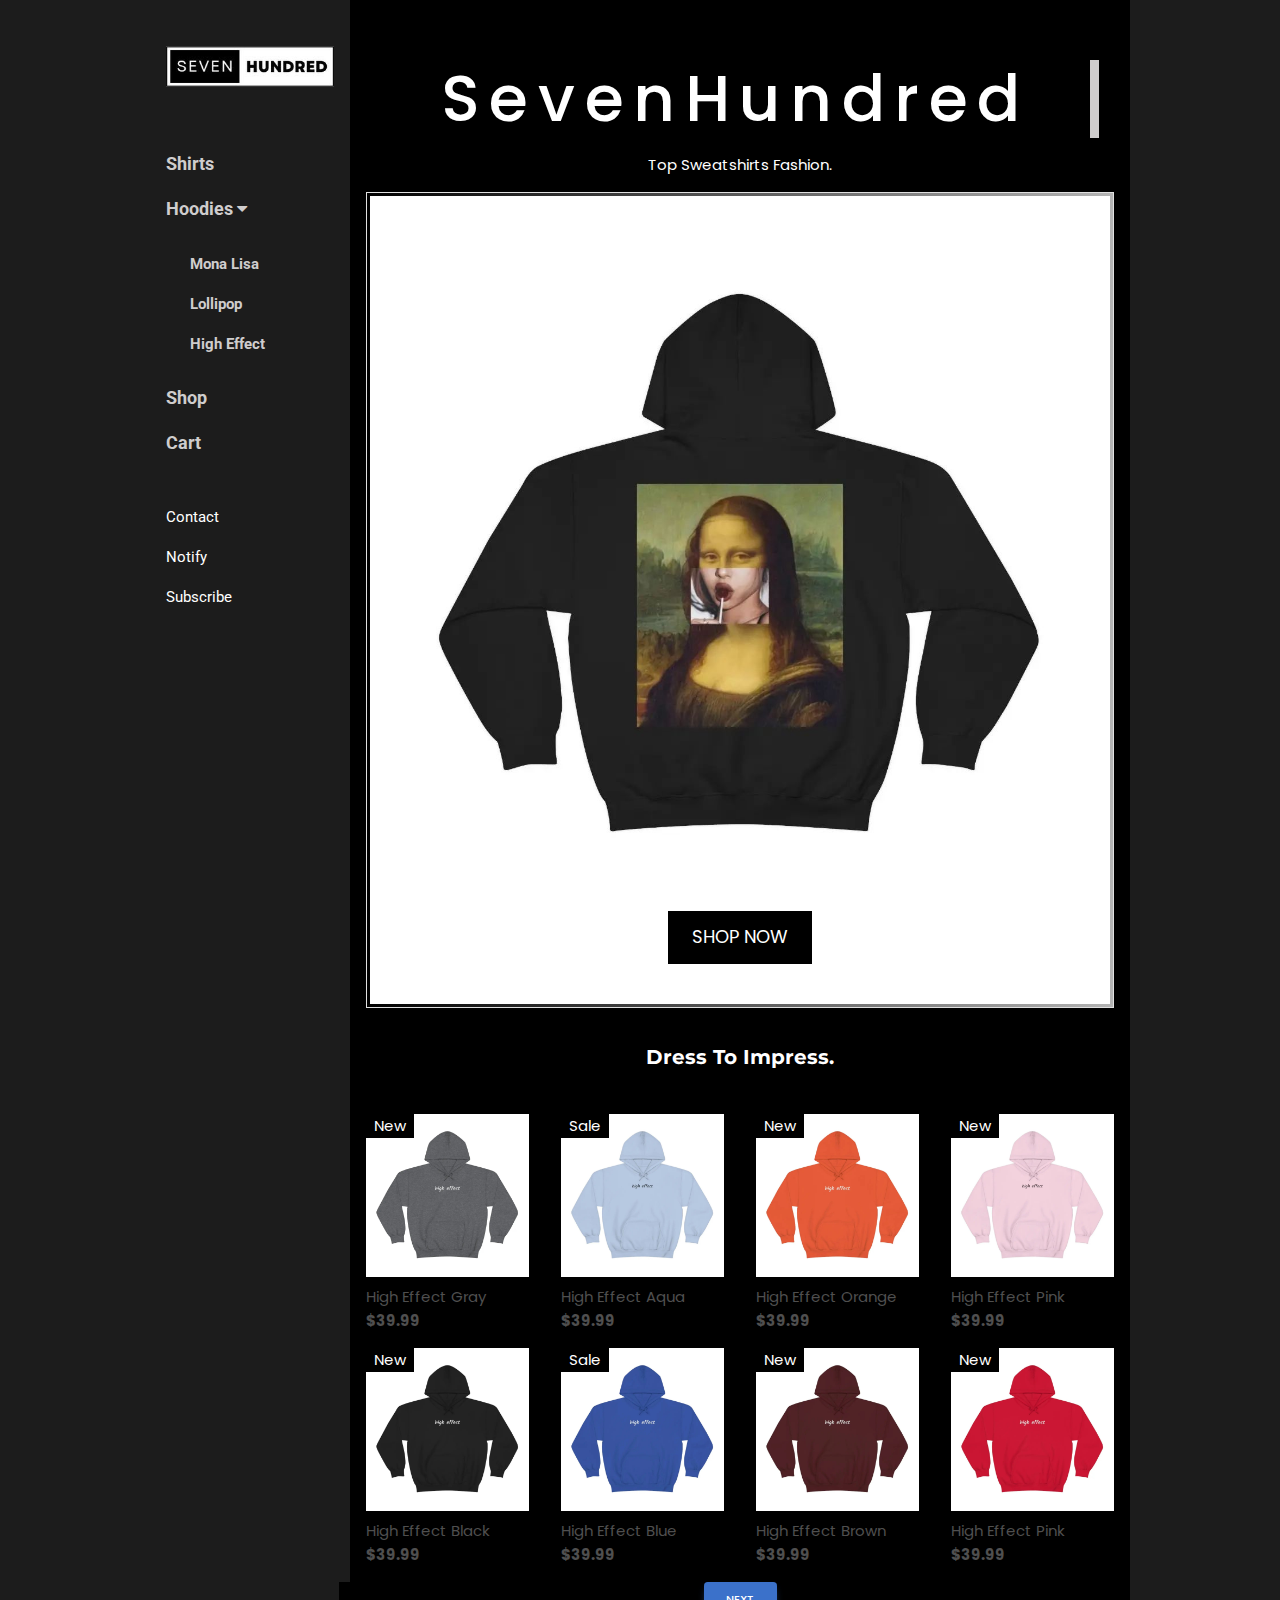
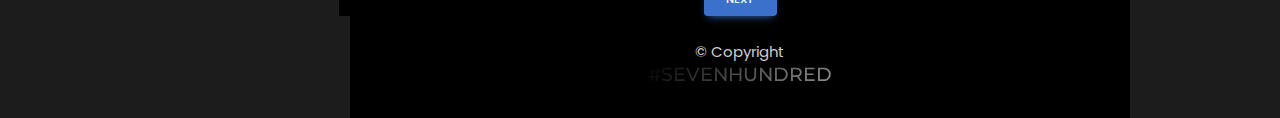
<file: index.html>
<!DOCTYPE html>
<html lang="en">

<head>
  <title>SevenHundred</title>
  <meta charset="UTF-8">
  <meta name="viewport" content="width=device-width, initial-scale=1">
  <link rel="stylesheet" href="https://www.w3schools.com/w3css/4/w3.css">
  <link rel="stylesheet" href="https://fonts.googleapis.com/css?family=Roboto">
  <link rel="stylesheet" href="https://fonts.googleapis.com/css?family=Montserrat">
  <link rel="stylesheet" href="https://cdnjs.cloudflare.com/ajax/libs/font-awesome/4.7.0/css/font-awesome.min.css">

  <link rel="stylesheet" href="./css/style.css">
  <link rel="stylesheet" href="./css/bootstrap.min.css">
  <link rel="stylesheet" href="./css/mobile.css">
  <link rel="stylesheet" href="./css/layout.css">
  <link rel="stylesheet" href="./css/important.css">
  <link rel="stylesheet" href="./css/animation.css">

  <link rel="stylesheet" href="./css/mdb.dark.min.css">
  <link rel="stylesheet" href="./css/mdb.min.css">
</head>

<body class="w3-content">

  <!-- Sidebar/menu -->
  <nav class="w3-sidebar w3-bar-block w3-collapse w3-top navbar-style" id="mySidebar">
    <div class="w3-container w3-display-container w3-padding-16">
      <h3 class="w3-wide text-white-gray">
        <a href="http://">
          <img class="img-fluid image-banner" src="./img/Logo320x320.png">
        </a>
      </h3>
    </div>

    <div class="w3-padding-32 w3-large text-white-gray text-bold">
      <a href="#" class="w3-bar-item w3-button">Shirts</a>
      <a onclick="myAccFunc()" href="javascript:void(0)" class="w3-button w3-block text-white-gray w3-left-align"
        id="myBtn">
        Hoodies <i class="fa fa-caret-down"></i>
      </a>
      <div id="demoAcc" class="w3-bar-block w3-hide w3-padding-large w3-medium">
        <!-- <a href="#" class="w3-bar-item w3-button text-white-gray"><i
            class="fa fa-caret-right w3-margin-right"></i>Skinny</a> -->
        <a href="./pages/monalisa.html" class="w3-bar-item w3-button">Mona Lisa</a>
        <a href="./pages/lollipop.html" class="w3-bar-item w3-button">Lollipop</a>
        <a href="./pages/higheffect.html" class="w3-bar-item w3-button">High Effect</a>
        <!-- <a href="#" class="w3-bar-item w3-button"></a> -->

      </div>
      <a href="./pages/shop.html" class="w3-bar-item w3-button">Shop</a>
      <a href="./pages/" class="w3-bar-item w3-button">Cart</a>
    </div>


    <a href="#footer" class="w3-bar-item w3-button w3-padding text-white">Contact</a>
    <a href="javascript:void(0)" class="w3-bar-item w3-button w3-padding text-white d-sm-none d-md-block"
      onclick="document.getElementById('newsletter').style.display='block'">Notify</a>
    <a href="#footer" class="w3-bar-item w3-button w3-padding text-white">Subscribe</a>

  </nav>

  <!-- Top menu on small screens -->
  <header class="w3-bar w3-top w3-hide-large w3-black w3-xlarge">
    <div class="w3-bar-item w3-padding-24 w3-wide">
      <a href="http://" class="text-white-gray">#SevenHundred</a>
    </div>
    <a href="javascript:void(0)" class="w3-bar-item w3-button w3-padding-24 w3-right d-sm-none d-md-block"
      onclick="call()">
      <button class="navbar-toggler first-button" type="button" data-mdb-toggle="collapse"
        data-mdb-target="#navbarToggleExternalContent9" aria-controls="navbarToggleExternalContent9"
        aria-expanded="false" aria-label="Toggle navigation">
        <div class="animated-icon1"><span></span><span></span><span></span></div>
      </button>
    </a>

  </header>


  <!-- PAGE CONTENT MAIN -->
  <div class="w3-main" style="margin-left:200px">

    <!-- Push down content on small screens -->
    <div class="w3-hide-large" style="margin-top:83px"></div>

    <!-- Top header -->

    <header class="w3-container pt-md-5 w3-center w3-black" id="home">
      <div class="m-3 typewriter">
        <h1 class="w3-jumbo"><span class="w3-hide-small">SevenHundred</span></h1>
      </div>
      <p class="text-title-banner">Top Sweatshirts Fashion.</p>

      <div id="carouselExampleSlidesOnly" class="carousel slide" data-bs-ride="carousel" data-ride="carousel">
        <div class="carousel-inner border">
          <div class="carousel-item active inner" data-bs-interval="1500">
            <img src="./img/blackhood.jpeg" class="d-block image-carousel" alt="">

            <p><a href="#shop" class="w3-button w3-black w3-padding-large w3-large">SHOP NOW</a></p>

            <!-- <div class="carousel-caption d-none d-md-block text-dark pb-0 mb-0">
              <h5 class="">Mona Lisa Sucks Collection</h5>
              <p>Midnight Dark</p>
            </div>  -->
          </div>
          <div class="carousel-item inner" data-bs-interval="1500">
            <img src="./img/grayhood.jpeg" class="d-block image-carousel" alt="">

            <p><a href="#shop" class="w3-button w3-black w3-padding-large w3-large">SHOP NOW</a></p>

            <!-- <div class="carousel-caption d-none d-md-block text-dark pb-0 mb-0">
              <h5>Mona Lisa Sucks Collection</h5>
              <p>Gray Shadow</p>
            </div>  -->
          </div>
          <div class="carousel-item inner" data-bs-interval="1500">
            <img src="./img/whitehood.jpeg" class="d-block image-carousel" alt="">
            <p><a href="#shop" class="w3-button w3-black w3-padding-large w3-large">SHOP NOW</a></p>

            <!-- <div class="carousel-caption d-none d-md-block text-dark pb-0 mb-0">
              <h5>Mona Lisa Sucks Collection</h5>
              <p>Snow Frost</p>
            </div>  -->

          </div>
          <div class="carousel-item inner" data-bs-interval="1500">
            <img src="./img/brownhood.jpeg" class="d-block image-carousel" alt="">
            <p><a href="#shop" class="w3-button w3-black w3-padding-large w3-large">SHOP NOW</a></p>

            <!-- <div class="carousel-caption d-none d-md-block text-dark pb-0 mb-0">
              <h5>Mona Lisa Sucks Collection</h5>
              <p>Snow Frost</p>
            </div>  -->

          </div>
          <div class="carousel-item inner" data-bs-interval="1500">
            <img src="./img/bluehood.jpeg" class="d-block image-carousel" alt="">
            <p><a href="#shop" class="w3-button w3-black w3-padding-large w3-large">SHOP NOW</a></p>

            <!-- <div class="carousel-caption d-none d-md-block text-dark pb-0 mb-0">
              <h5>Mona Lisa Sucks Collection</h5>
              <p>Snow Frost</p>
            </div>  -->

          </div>
          <div class="carousel-item inner" data-bs-interval="1500">
            <img src="./img/aguahood.jpeg" class="d-block image-carousel" alt="">
            <p><a href="#shop" class="w3-button w3-black w3-padding-large w3-large">SHOP NOW</a></p>

            <!-- <div class="carousel-caption d-none d-md-block text-dark pb-0 mb-0">
              <h5>Mona Lisa Sucks Collection</h5>
              <p>Snow Frost</p>
            </div>  -->

          </div>
          <div class="carousel-item inner" data-bs-interval="1500">
            <img src="./img/pinkhood.jpeg" class="d-block image-carousel" alt="">
            <p><a href="#shop" class="w3-button w3-black w3-padding-large w3-large">SHOP NOW</a></p>

            <!-- <div class="carousel-caption d-none d-md-block text-dark pb-0 mb-0">
              <h5>Mona Lisa Sucks Collection</h5>
              <p>Snow Frost</p>
            </div>  -->

          </div>
        </div>

        <a class="carousel-control-prev d-none d-sm-block" href="#carouselExampleIndicators" role="button"
          data-slide="prev">
          <span class="carousel-control-prev-icon" aria-hidden="true"></span>
          <span class="sr-only">Previous</span>
        </a>
        <a class="carousel-control-next d-none d-sm-block" href="#carouselExampleIndicators" role="button"
          data-slide="next">
          <span class="carousel-control-next-icon" aria-hidden="true"></span>
          <span class="sr-only">Next</span>
        </a>

      </div>
    </header>

    <div class="bg-black w3-center align-items-center dark">
      <div class="h-37"></div>
      <h2 class="text-white text-font-20 text-bold">Dress To Impress.</h2>
      <div class="h-37"></div>
    </div>

    <!-- Shop Images -->

    <div class="w3-col l3 s12 dark">
      <div class="w3-container">
        <div class="w3-display-container">
          <img src="./img/higheffectgray.jpeg" class="hood-image-size image-brightness">
          <span class="w3-tag w3-display-topleft">New</span>
          <div class="w3-display-middle w3-display-hover">
            <button class="w3-button w3-black">Buy now <i class="fa fa-shopping-cart"></i></button>
          </div>
        </div>
        <p class="pt-2">High Effect Gray<br><b>$39.99</b></p>
      </div>
      <div class="w3-container">
        <div class="w3-display-container">
          <img src="./img/higheffectblack.jpeg" class="hood-image-size image-brightness">
          <span class="w3-tag w3-display-topleft">New</span>
          <div class="w3-display-middle w3-display-hover">
            <button class="w3-button w3-black">Buy now <i class="fa fa-shopping-cart"></i></button>
          </div>
        </div>
        <p class="pt-2">High Effect Black<br><b>$39.99</b></p>
      </div>
    </div>

    <div class="w3-col l3 s12 dark">
      <div class="w3-container">
        <div class="w3-display-container">
          <img src="./img/higheffectaqua.jpeg" class="hood-image-size image-brightness">
          <span class="w3-tag w3-display-topleft">Sale</span>
          <div class="w3-display-middle w3-display-hover">
            <button class="w3-button w3-black">Buy now <i class="fa fa-shopping-cart"></i></button>
          </div>
        </div>
        <p class="pt-2">High Effect Aqua<br><b>$39.99</b></p>
      </div>
      <div class="w3-container">
        <div class="w3-display-container">
          <img src="./img/higheffectblue.jpeg" class="hood-image-size image-brightness">
          <span class="w3-tag w3-display-topleft">Sale</span>
          <div class="w3-display-middle w3-display-hover">
            <button class="w3-button w3-black">Buy now <i class="fa fa-shopping-cart"></i></button>
          </div>
        </div>
        <p class="pt-2">High Effect Blue<br><b>$39.99</b></p>
      </div>
    </div>

    <div class="w3-col l3 s12 dark">
      <div class="w3-container">
        <div class="w3-display-container">
          <img src="./img/higheffectorange.jpeg" class="hood-image-size image-brightness">
          <span class="w3-tag w3-display-topleft">New</span>
          <div class="w3-display-middle w3-display-hover">
            <button class="w3-button w3-black">Buy now <i class="fa fa-shopping-cart"></i></button>
          </div>
        </div>
        <p class="pt-2">High Effect Orange<br><b>$39.99</b></p>
      </div>
      <div class="w3-container">
        <div class="w3-display-container">
          <img src="./img/higheffectbrown.jpeg" class="hood-image-size image-brightness">
          <span class="w3-tag w3-display-topleft">New</span>
          <div class="w3-display-middle w3-display-hover">
            <button class="w3-button w3-black">Buy now <i class="fa fa-shopping-cart"></i></button>
          </div>
        </div>
        <p class="pt-2">High Effect Brown<br><b>$39.99</b></p>
      </div>
    </div>

    <div class="w3-col l3 s12 dark">
      <div class="w3-container">
        <div class="w3-display-container">
          <img src="./img/higheffectpink.jpeg" class="hood-image-size image-brightness">
          <span class="w3-tag w3-display-topleft">New</span>
          <div class="w3-display-middle w3-display-hover">
            <button class="w3-button w3-black">Buy now <i class="fa fa-shopping-cart"></i></button>
          </div>
        </div>
        <p class="pt-2">High Effect Pink<br><b>$39.99</b></p>
      </div>
      <div class="w3-container">
        <div class="w3-display-container">
          <img src="./img/higheffectred.jpeg" class="hood-image-size image-brightness">
          <span class="w3-tag w3-display-topleft">New</span>
          <div class="w3-display-middle w3-display-hover">
            <button class="w3-button w3-black">Buy now <i class="fa fa-shopping-cart"></i></button>
          </div>
        </div>
        <p class="pt-2">High Effect Pink<br><b>$39.99</b></p>
      </div>
    </div>

    <!-- Navigate Between Pages -->
    <div class="d-block dark mt-5">
      <div class="d-inline-block ">
        
        <!-- <button class="btn btn-primary">Back</button> -->
      </div>
    </div>

    <div class="row dark">
      <div class="dark d-flex justify-content-center">
        <a class="btn btn-primary" href="./pages/monalisa.html">Next</a>
      </div>
    </div>


    <!-- End page content -->

      <section class="d-block">
        <div class="w3-black w3-center w3-padding-24">
          <span class="text-white-gray">&copy; Copyright</span>
          <span>
            <div class="text-center ">
              <h3 class="animate-charcter" style="font-size: 19px;"> #SevenHundred</h3>
            </div>
          </span>
        </div>
      </section>

  </div>

  <!-- Newsletter Modal -->
  <div id="newsletter" class="w3-modal">
    <div class="w3-modal-content w3-animate-zoom" style="padding:32px">
      <div class="w3-container w3-white w3-center">
        <i onclick="document.getElementById('newsletter').style.display='none'"
          class="fa fa-remove w3-right w3-button w3-transparent w3-xxlarge"></i>
        <h2 class="w3-wide">NEWSLETTER</h2>
        <p>Join our mailing list to receive updates on new arrivals and special offers.</p>
        <p><input class="w3-input w3-border" type="text" placeholder="Enter e-mail"></p>
        <button type="button" class="w3-button w3-padding-large w3-red w3-margin-bottom"
          onclick="document.getElementById('newsletter').style.display='none'">Subscribe</button>
      </div>
    </div>
  </div>


  <script src="./js/main.js"></script>
  <script src="./js/bootstrap.min.js"></script>
  <script src="./js/mdb.min.js"></script>
</body>

</html>
</file>
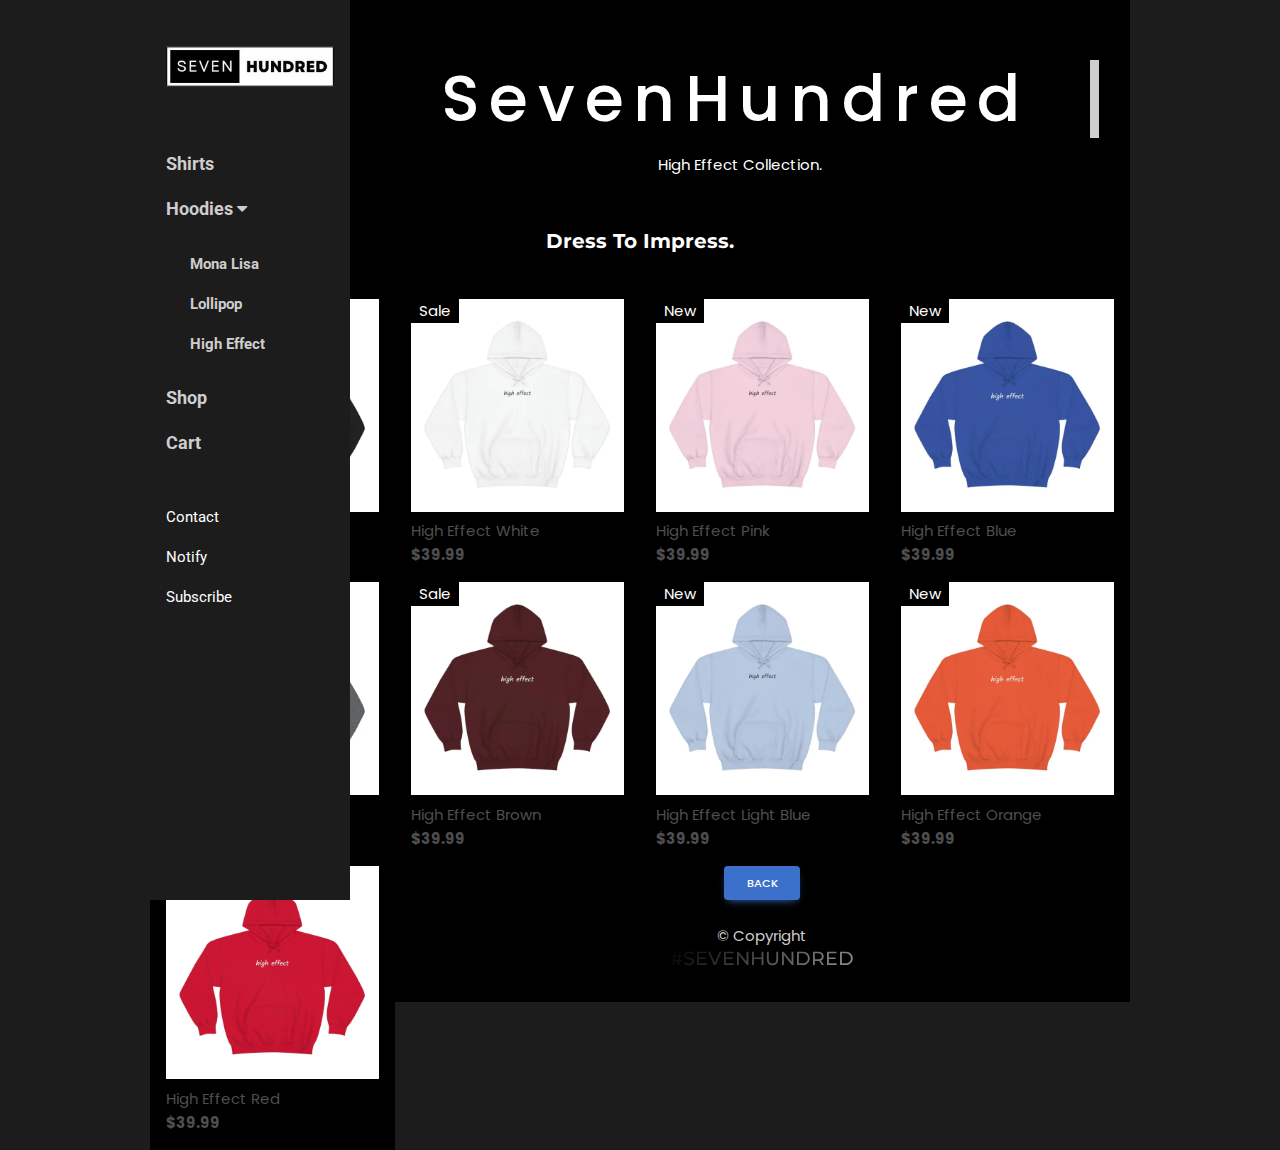
<file: pages/higheffect.html>
<!DOCTYPE html>
<html lang="en">

<head>
    <title>SevenHundred</title>
    <meta charset="UTF-8">
    <meta name="viewport" content="width=device-width, initial-scale=1">
    <link rel="stylesheet" href="https://www.w3schools.com/w3css/4/w3.css">
    <link rel="stylesheet" href="https://fonts.googleapis.com/css?family=Roboto">
    <link rel="stylesheet" href="https://fonts.googleapis.com/css?family=Montserrat">
    <link rel="stylesheet" href="https://cdnjs.cloudflare.com/ajax/libs/font-awesome/4.7.0/css/font-awesome.min.css">

    <link rel="stylesheet" href="../css/style.css">
    <link rel="stylesheet" href="../css/bootstrap.min.css">
    <link rel="stylesheet" href="../css/mobile.css">
    <link rel="stylesheet" href="../css/layout.css">
    <link rel="stylesheet" href="../css/important.css">
    <link rel="stylesheet" href="../css/animation.css">

    <link rel="stylesheet" href="../css/mdb.dark.min.css">
    <link rel="stylesheet" href="../css/mdb.min.css">
</head>

<body class="w3-content">

    <!-- Sidebar/menu -->
    <nav class="w3-sidebar w3-bar-block w3-collapse w3-top navbar-style monalisa-navbar" id="mySidebar">
        <div class="w3-container w3-display-container w3-padding-16">
            <h3 class="w3-wide text-white-gray">
                <a href="http://">
                    <img class="img-fluid image-banner" src="../img/Logo320x320.png">
                </a>
            </h3>
        </div>

        <div class="w3-padding-32 w3-large text-white-gray text-bold">
            <a href="#" class="w3-bar-item w3-button">Shirts</a>
            <a onclick="myAccFunc()" href="javascript:void(0)" class="w3-button w3-block text-white-gray w3-left-align"
                id="myBtn">
                Hoodies <i class="fa fa-caret-down"></i>
            </a>
            <div id="demoAcc" class="w3-bar-block w3-hide w3-padding-large w3-medium">
                <!-- <a href="#" class="w3-bar-item w3-button text-white-gray"><i
            class="fa fa-caret-right w3-margin-right"></i>Skinny</a> -->
                <a href="../pages/monalisa.html" class="w3-bar-item w3-button">Mona Lisa</a>
                <a href="../pages/lollipop.html" class="w3-bar-item w3-button">Lollipop</a>
                <a href="../pages/higheffect.html" class="w3-bar-item w3-button">High Effect</a>
                <!-- <a href="#" class="w3-bar-item w3-button"></a> -->

            </div>
            <a href="../pages/shop.html" class="w3-bar-item w3-button">Shop</a>
            <a href="../pages/" class="w3-bar-item w3-button">Cart</a>
        </div>


        <a href="#footer" class="w3-bar-item w3-button w3-padding text-white">Contact</a>
        <a href="javascript:void(0)" class="w3-bar-item w3-button w3-padding text-white d-sm-none d-md-block"
            onclick="document.getElementById('newsletter').style.display='block'">Notify</a>
        <a href="#footer" class="w3-bar-item w3-button w3-padding text-white">Subscribe</a>

    </nav>

    <!-- Top menu on small screens -->
    <header class="w3-bar w3-top w3-hide-large w3-black w3-xlarge">
        <div class="w3-bar-item w3-padding-24 w3-wide">
            <a href="http://" class="text-white-gray">#SevenHundred</a>
        </div>
        <a href="javascript:void(0)" class="w3-bar-item w3-button w3-padding-24 w3-right d-sm-none d-md-block"
            onclick="call()">
            <button class="navbar-toggler first-button" type="button" data-mdb-toggle="collapse"
                data-mdb-target="#navbarToggleExternalContent9" aria-controls="navbarToggleExternalContent9"
                aria-expanded="false" aria-label="Toggle navigation">
                <div class="animated-icon1"><span></span><span></span><span></span></div>
            </button>
        </a>

    </header>


    <!-- PAGE CONTENT MAIN -->
    <div class="w3-main" style="margin-left:200px">

        <!-- Push down content on small screens -->
        <div class="w3-hide-large" style="margin-top:83px"></div>

        <!-- Top header -->

        <header class="w3-container pt-md-5 w3-center w3-black" id="home">
            <div class="m-3 typewriter">
                <h1 class="w3-jumbo"><span class="w3-hide-small">SevenHundred</span></h1>
            </div>
            <p class="text-title-banner">High Effect Collection.</p>
        </header>
    </div>
    

    <div class="bg-black w3-center align-items-center dark margin-left-navbar">
        <div class="h-37"></div>
        <h2 class="text-white text-font-20 text-bold">Dress To Impress.</h2>
        <div class="h-37"></div>
    </div>

    <!-- Shop Images -->

    <div class="w3-col l3 s12 dark">
        <div class="w3-container">
            <div class="w3-display-container">
                <img src="../img/higheffectblack.jpeg" class="hood-image-size image-brightness">
                <span class="w3-tag w3-display-topleft">New</span>
                <div class="w3-display-middle w3-display-hover">
                    <button class="w3-button w3-black">Buy now <i class="fa fa-shopping-cart"></i></button>
                </div>
            </div>
            <p class="pt-2">High Effect Black<br><b>$39.99</b></p>
        </div>
        <div class="w3-container">
            <div class="w3-display-container">
                <img src="../img/higheffectgray.jpeg" class="hood-image-size image-brightness">
                <span class="w3-tag w3-display-topleft">New</span>
                <div class="w3-display-middle w3-display-hover">
                    <button class="w3-button w3-black">Buy now <i class="fa fa-shopping-cart"></i></button>
                </div>
            </div>
            <p class="pt-2">High Effect Gray<br><b>$39.99</b></p>
        </div>
    </div>

    <div class="w3-col l3 s12 dark">
        <div class="w3-container">
            <div class="w3-display-container">
                <img src="../img/higheffectwhite.jpeg" class="hood-image-size image-brightness">
                <span class="w3-tag w3-display-topleft">Sale</span>
                <div class="w3-display-middle w3-display-hover">
                    <button class="w3-button w3-black">Buy now <i class="fa fa-shopping-cart"></i></button>
                </div>
            </div>
            <p class="pt-2">High Effect White<br><b>$39.99</b></p>
        </div>
        <div class="w3-container">
            <div class="w3-display-container">
                <img src="../img/higheffectbrown.jpeg" class="hood-image-size image-brightness">
                <span class="w3-tag w3-display-topleft">Sale</span>
                <div class="w3-display-middle w3-display-hover">
                    <button class="w3-button w3-black">Buy now <i class="fa fa-shopping-cart"></i></button>
                </div>
            </div>
            <p class="pt-2">High Effect Brown<br><b>$39.99</b></p>
        </div>
    </div>

    <div class="w3-col l3 s12 dark">
        <div class="w3-container">
            <div class="w3-display-container">
                <img src="../img/higheffectpink.jpeg" class="hood-image-size image-brightness">
                <span class="w3-tag w3-display-topleft">New</span>
                <div class="w3-display-middle w3-display-hover">
                    <button class="w3-button w3-black">Buy now <i class="fa fa-shopping-cart"></i></button>
                </div>
            </div>
            <p class="pt-2">High Effect Pink<br><b>$39.99</b></p>
        </div>
        <div class="w3-container">
            <div class="w3-display-container">
                <img src="../img/higheffectaqua.jpeg" class="hood-image-size image-brightness">
                <span class="w3-tag w3-display-topleft">New</span>
                <div class="w3-display-middle w3-display-hover">
                    <button class="w3-button w3-black">Buy now <i class="fa fa-shopping-cart"></i></button>
                </div>
            </div>
            <p class="pt-2">High Effect Light Blue<br><b>$39.99</b></p>
        </div>
    </div>

    <div class="w3-col l3 s12 dark">
        <div class="w3-container">
            <div class="w3-display-container">
                <img src="../img/higheffectblue.jpeg" class="hood-image-size image-brightness">
                <span class="w3-tag w3-display-topleft">New</span>
                <div class="w3-display-middle w3-display-hover">
                    <button class="w3-button w3-black">Buy now <i class="fa fa-shopping-cart"></i></button>
                </div>
            </div>
            <p class="pt-2">High Effect Blue<br><b>$39.99</b></p>
        </div>
        <div class="w3-container">
            <div class="w3-display-container">
                <img src="../img/higheffectorange.jpeg" class="hood-image-size image-brightness">
                <span class="w3-tag w3-display-topleft">New</span>
                <div class="w3-display-middle w3-display-hover">
                    <button class="w3-button w3-black">Buy now <i class="fa fa-shopping-cart"></i></button>
                </div>
            </div>
            <p class="pt-2">High Effect Orange<br><b>$39.99</b></p>
        </div>
    </div>
    <div class="w3-col l3 s12 dark">
        <div class="w3-container">
            <div class="w3-display-container">
                <img src="../img/higheffectred.jpeg" class="hood-image-size image-brightness">
                <span class="w3-tag w3-display-topleft">New</span>
                <div class="w3-display-middle w3-display-hover">
                    <button class="w3-button w3-black">Buy now <i class="fa fa-shopping-cart"></i></button>
                </div>
            </div>
            <p class="pt-2">High Effect Red<br><b>$39.99</b></p>
        </div>
    </div>

    <!-- Navigate Between Pages -->

    <div class="row dark">
        <div class="dark d-flex justify-content-center">
          <a class="btn btn-primary" href="lollipop.html">Back</a>
        </div>
      </div>


    <!-- End page content -->

    <section class="d-block">
        <div class="w3-black w3-center w3-padding-24">
            <span class="text-white-gray">&copy; Copyright</span>
            <span>
                <div class="text-center ">
                    <h3 class="animate-charcter" style="font-size: 19px;"> #SevenHundred</h3>
                </div>
            </span>
        </div>
    </section>

    </div>

    <!-- Newsletter Modal -->
    <div id="newsletter" class="w3-modal">
        <div class="w3-modal-content w3-animate-zoom" style="padding:32px">
            <div class="w3-container w3-white w3-center">
                <i onclick="document.getElementById('newsletter').style.display='none'"
                    class="fa fa-remove w3-right w3-button w3-transparent w3-xxlarge"></i>
                <h2 class="w3-wide">NEWSLETTER</h2>
                <p>Join our mailing list to receive updates on new arrivals and special offers.</p>
                <p><input class="w3-input w3-border" type="text" placeholder="Enter e-mail"></p>
                <button type="button" class="w3-button w3-padding-large w3-red w3-margin-bottom"
                    onclick="document.getElementById('newsletter').style.display='none'">Subscribe</button>
            </div>
        </div>
    </div>


    <script src="../js/main.js"></script>
    <script src="../js/bootstrap.min.js"></script>
    <script src="../js/mdb.min.js"></script>
</body>

</html>
</file>
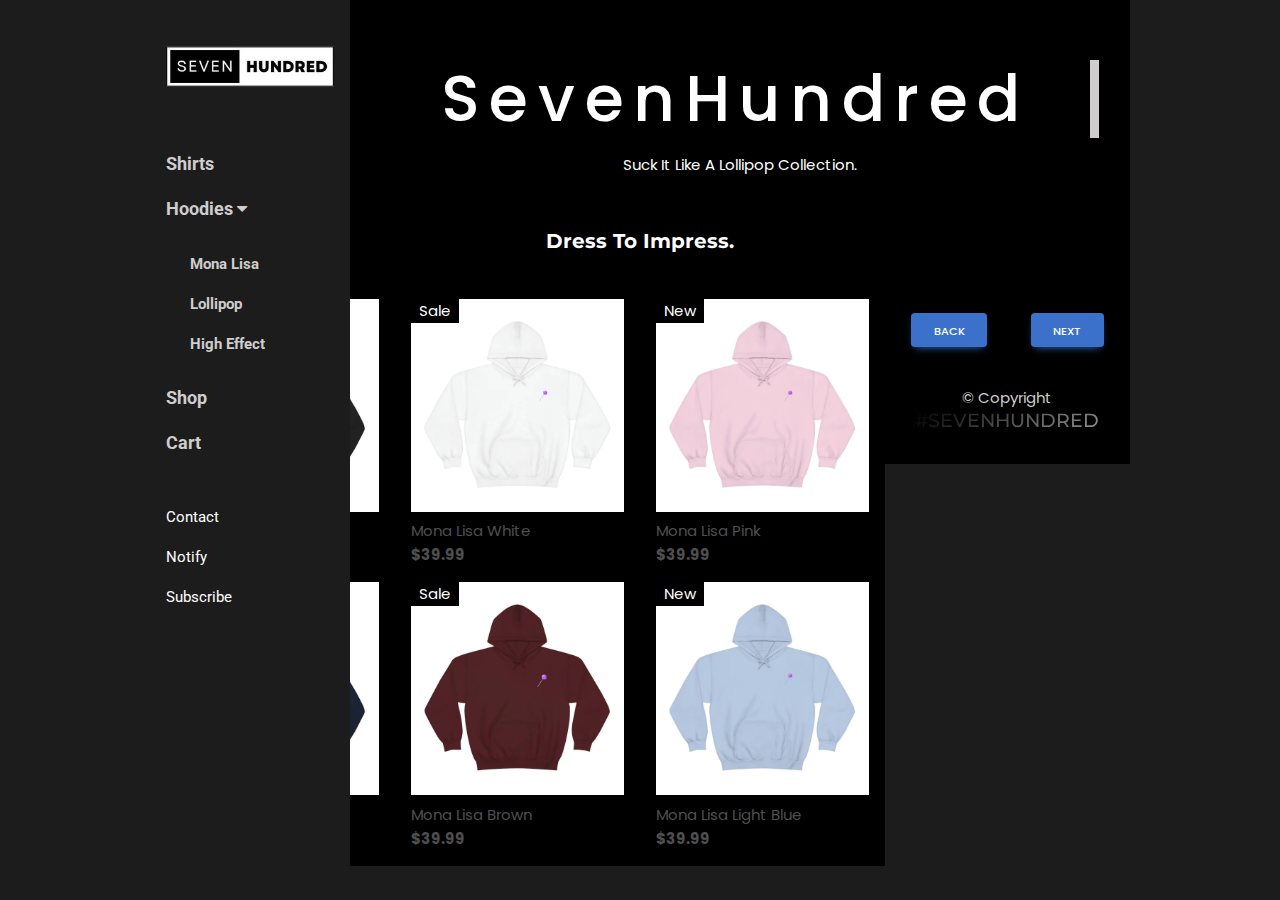
<file: pages/lollipop.html>
<!DOCTYPE html>
<html lang="en">

<head>
    <title>SevenHundred</title>
    <meta charset="UTF-8">
    <meta name="viewport" content="width=device-width, initial-scale=1">
    <link rel="stylesheet" href="https://www.w3schools.com/w3css/4/w3.css">
    <link rel="stylesheet" href="https://fonts.googleapis.com/css?family=Roboto">
    <link rel="stylesheet" href="https://fonts.googleapis.com/css?family=Montserrat">
    <link rel="stylesheet" href="https://cdnjs.cloudflare.com/ajax/libs/font-awesome/4.7.0/css/font-awesome.min.css">

    <link rel="stylesheet" href="../css/style.css">
    <link rel="stylesheet" href="../css/bootstrap.min.css">
    <link rel="stylesheet" href="../css/mobile.css">
    <link rel="stylesheet" href="../css/layout.css">
    <link rel="stylesheet" href="../css/important.css">
    <link rel="stylesheet" href="../css/animation.css">

    <link rel="stylesheet" href="../css/mdb.dark.min.css">
    <link rel="stylesheet" href="../css/mdb.min.css">
</head>

<body class="w3-content">

    <!-- Sidebar/menu -->
    <nav class="w3-sidebar w3-bar-block w3-collapse w3-top navbar-style monalisa-navbar" id="mySidebar">
        <div class="w3-container w3-display-container w3-padding-16">
            <h3 class="w3-wide text-white-gray">
                <a href="http://">
                    <img class="img-fluid image-banner" src="../img/Logo320x320.png">
                </a>
            </h3>
        </div>

        <div class="w3-padding-32 w3-large text-white-gray text-bold">
            <a href="#" class="w3-bar-item w3-button">Shirts</a>
            <a onclick="myAccFunc()" href="javascript:void(0)" class="w3-button w3-block text-white-gray w3-left-align"
                id="myBtn">
                Hoodies <i class="fa fa-caret-down"></i>
            </a>
            <div id="demoAcc" class="w3-bar-block w3-hide w3-padding-large w3-medium">
                <!-- <a href="#" class="w3-bar-item w3-button text-white-gray"><i
            class="fa fa-caret-right w3-margin-right"></i>Skinny</a> -->
                <a href="../pages/monalisa.html" class="w3-bar-item w3-button">Mona Lisa</a>
                <a href="../pages/lollipop.html" class="w3-bar-item w3-button">Lollipop</a>
                <a href="../pages/higheffect.html" class="w3-bar-item w3-button">High Effect</a>
                <!-- <a href="#" class="w3-bar-item w3-button"></a> -->

            </div>
            <a href="../pages/shop.html" class="w3-bar-item w3-button">Shop</a>
            <a href="../pages/" class="w3-bar-item w3-button">Cart</a>
        </div>


        <a href="#footer" class="w3-bar-item w3-button w3-padding text-white">Contact</a>
        <a href="javascript:void(0)" class="w3-bar-item w3-button w3-padding text-white d-sm-none d-md-block"
            onclick="document.getElementById('newsletter').style.display='block'">Notify</a>
        <a href="#footer" class="w3-bar-item w3-button w3-padding text-white">Subscribe</a>

    </nav>

    <!-- Top menu on small screens -->
    <header class="w3-bar w3-top w3-hide-large w3-black w3-xlarge">
        <div class="w3-bar-item w3-padding-24 w3-wide">
            <a href="http://" class="text-white-gray">#SevenHundred</a>
        </div>
        <a href="javascript:void(0)" class="w3-bar-item w3-button w3-padding-24 w3-right d-sm-none d-md-block"
            onclick="call()">
            <button class="navbar-toggler first-button" type="button" data-mdb-toggle="collapse"
                data-mdb-target="#navbarToggleExternalContent9" aria-controls="navbarToggleExternalContent9"
                aria-expanded="false" aria-label="Toggle navigation">
                <div class="animated-icon1"><span></span><span></span><span></span></div>
            </button>
        </a>

    </header>


    <!-- PAGE CONTENT MAIN -->
    <div class="w3-main" style="margin-left:200px">

        <!-- Push down content on small screens -->
        <div class="w3-hide-large" style="margin-top:83px"></div>

        <!-- Top header -->

        <header class="w3-container pt-md-5 w3-center w3-black" id="home">
            <div class="m-3 typewriter">
                <h1 class="w3-jumbo"><span class="w3-hide-small">SevenHundred</span></h1>
            </div>
            <p class="text-title-banner">Suck It Like A Lollipop Collection.</p>
        </header>
    </div>
    

    <div class="bg-black w3-center align-items-center dark margin-left-navbar">
        <div class="h-37"></div>
        <h2 class="text-white text-font-20 text-bold">Dress To Impress.</h2>
        <div class="h-37"></div>
    </div>

    <!-- Shop Images -->

    <div class="w3-col l3 s12 dark">
        <div class="w3-container">
            <div class="w3-display-container">
                <img src="../img/lollipopblack.jpeg" class="hood-image-size image-brightness">
                <span class="w3-tag w3-display-topleft">New</span>
                <div class="w3-display-middle w3-display-hover">
                    <button class="w3-button w3-black">Buy now <i class="fa fa-shopping-cart"></i></button>
                </div>
            </div>
            <p class="pt-2">Mona Lisa Dark<br><b>$39.99</b></p>
        </div>
        <div class="w3-container">
            <div class="w3-display-container">
                <img src="../img/lollipopdarkblue.jpeg" class="hood-image-size image-brightness">
                <span class="w3-tag w3-display-topleft">New</span>
                <div class="w3-display-middle w3-display-hover">
                    <button class="w3-button w3-black">Buy now <i class="fa fa-shopping-cart"></i></button>
                </div>
            </div>
            <p class="pt-2">Mona Lisa Gray<br><b>$39.99</b></p>
        </div>
    </div>

    <div class="w3-col l3 s12 dark">
        <div class="w3-container">
            <div class="w3-display-container">
                <img src="../img/lollipopwhite.jpeg" class="hood-image-size image-brightness">
                <span class="w3-tag w3-display-topleft">Sale</span>
                <div class="w3-display-middle w3-display-hover">
                    <button class="w3-button w3-black">Buy now <i class="fa fa-shopping-cart"></i></button>
                </div>
            </div>
            <p class="pt-2">Mona Lisa White<br><b>$39.99</b></p>
        </div>
        <div class="w3-container">
            <div class="w3-display-container">
                <img src="../img/lollipopbrown.jpeg" class="hood-image-size image-brightness">
                <span class="w3-tag w3-display-topleft">Sale</span>
                <div class="w3-display-middle w3-display-hover">
                    <button class="w3-button w3-black">Buy now <i class="fa fa-shopping-cart"></i></button>
                </div>
            </div>
            <p class="pt-2">Mona Lisa Brown<br><b>$39.99</b></p>
        </div>
    </div>

    <div class="w3-col l3 s12 dark">
        <div class="w3-container">
            <div class="w3-display-container">
                <img src="../img/lollipoppink.jpeg" class="hood-image-size image-brightness">
                <span class="w3-tag w3-display-topleft">New</span>
                <div class="w3-display-middle w3-display-hover">
                    <button class="w3-button w3-black">Buy now <i class="fa fa-shopping-cart"></i></button>
                </div>
            </div>
            <p class="pt-2">Mona Lisa Pink<br><b>$39.99</b></p>
        </div>
        <div class="w3-container">
            <div class="w3-display-container">
                <img src="../img/lollipopaqua.jpeg" class="hood-image-size image-brightness">
                <span class="w3-tag w3-display-topleft">New</span>
                <div class="w3-display-middle w3-display-hover">
                    <button class="w3-button w3-black">Buy now <i class="fa fa-shopping-cart"></i></button>
                </div>
            </div>
            <p class="pt-2">Mona Lisa Light Blue<br><b>$39.99</b></p>
        </div>
    </div>

    <!-- Navigate Between Pages -->

    <div class="row dark">
        <div class="col-6">
            <a href="./monalisa.html" class="btn btn-primary m-3">BACK</a>
        </div>
        <div class="col-6">
            <a href="./higheffect.html" class="btn btn-primary m-3" style="float: right;">
            next</a>
        </div>
    </div>


    <!-- End page content -->

    <section class="d-block">
        <div class="w3-black w3-center w3-padding-24">
            <span class="text-white-gray">&copy; Copyright</span>
            <span>
                <div class="text-center ">
                    <h3 class="animate-charcter" style="font-size: 19px;"> #SevenHundred</h3>
                </div>
            </span>
        </div>
    </section>

    </div>

    <!-- Newsletter Modal -->
    <div id="newsletter" class="w3-modal">
        <div class="w3-modal-content w3-animate-zoom" style="padding:32px">
            <div class="w3-container w3-white w3-center">
                <i onclick="document.getElementById('newsletter').style.display='none'"
                    class="fa fa-remove w3-right w3-button w3-transparent w3-xxlarge"></i>
                <h2 class="w3-wide">NEWSLETTER</h2>
                <p>Join our mailing list to receive updates on new arrivals and special offers.</p>
                <p><input class="w3-input w3-border" type="text" placeholder="Enter e-mail"></p>
                <button type="button" class="w3-button w3-padding-large w3-red w3-margin-bottom"
                    onclick="document.getElementById('newsletter').style.display='none'">Subscribe</button>
            </div>
        </div>
    </div>


    <script src="../js/main.js"></script>
    <script src="../js/bootstrap.min.js"></script>
    <script src="../js/mdb.min.js"></script>
</body>

</html>
</file>
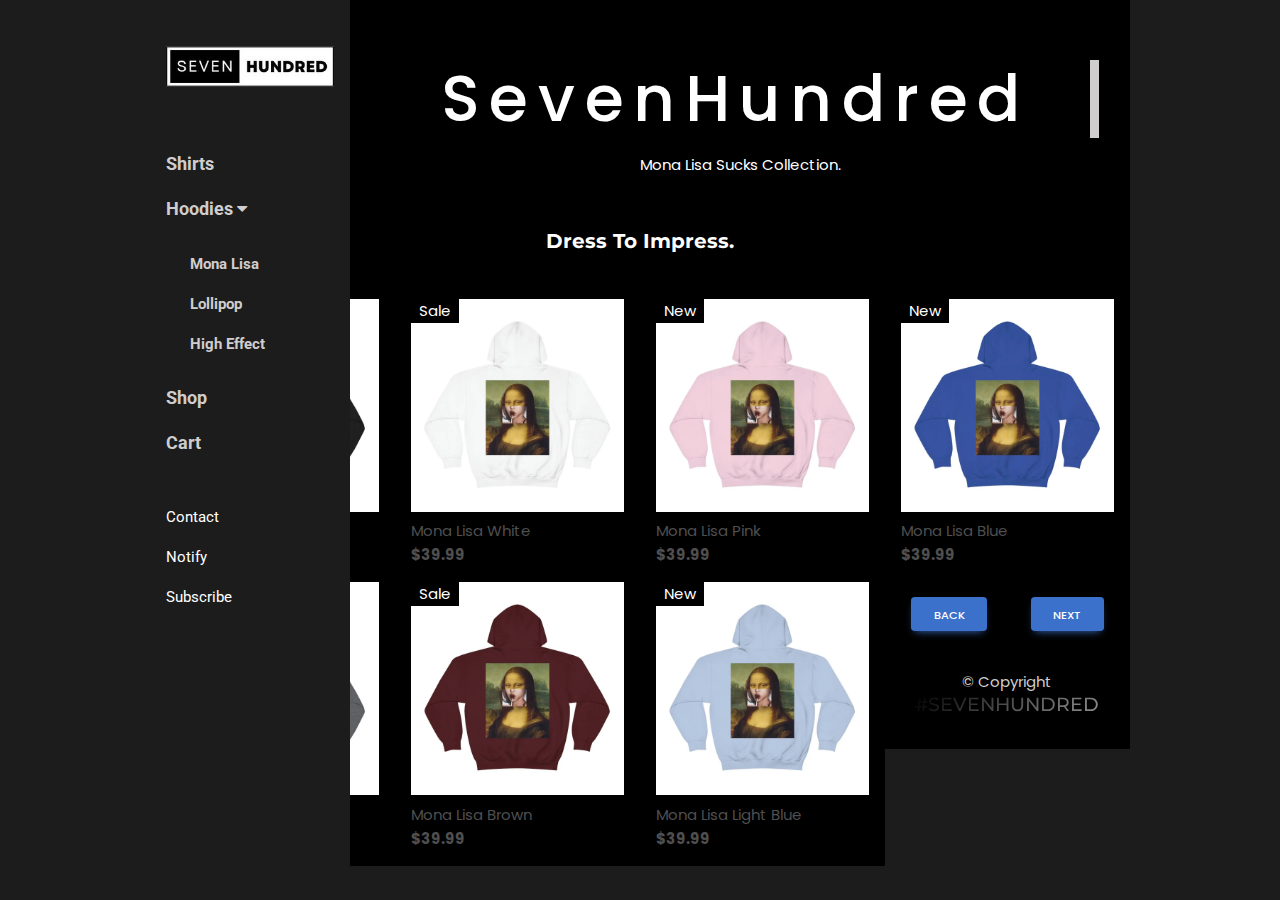
<file: pages/monalisa.html>
<!DOCTYPE html>
<html lang="en">

<head>
    <title>SevenHundred</title>
    <meta charset="UTF-8">
    <meta name="viewport" content="width=device-width, initial-scale=1">
    <link rel="stylesheet" href="https://www.w3schools.com/w3css/4/w3.css">
    <link rel="stylesheet" href="https://fonts.googleapis.com/css?family=Roboto">
    <link rel="stylesheet" href="https://fonts.googleapis.com/css?family=Montserrat">
    <link rel="stylesheet" href="https://cdnjs.cloudflare.com/ajax/libs/font-awesome/4.7.0/css/font-awesome.min.css">

    <link rel="stylesheet" href="../css/style.css">
    <link rel="stylesheet" href="../css/bootstrap.min.css">
    <link rel="stylesheet" href="../css/mobile.css">
    <link rel="stylesheet" href="../css/layout.css">
    <link rel="stylesheet" href="../css/important.css">
    <link rel="stylesheet" href="../css/animation.css">

    <link rel="stylesheet" href="../css/mdb.dark.min.css">
    <link rel="stylesheet" href="../css/mdb.min.css">
</head>

<body class="w3-content">

    <!-- Sidebar/menu -->
    <nav class="w3-sidebar w3-bar-block w3-collapse w3-top navbar-style monalisa-navbar" id="mySidebar">
        <div class="w3-container w3-display-container w3-padding-16">
            <h3 class="w3-wide text-white-gray">
                <a href="http://">
                    <img class="img-fluid image-banner" src="../img/Logo320x320.png">
                </a>
            </h3>
        </div>

        <div class="w3-padding-32 w3-large text-white-gray text-bold">
            <a href="#" class="w3-bar-item w3-button">Shirts</a>
            <a onclick="myAccFunc()" href="javascript:void(0)" class="w3-button w3-block text-white-gray w3-left-align"
                id="myBtn">
                Hoodies <i class="fa fa-caret-down"></i>
            </a>
            <div id="demoAcc" class="w3-bar-block w3-hide w3-padding-large w3-medium">
                <!-- <a href="#" class="w3-bar-item w3-button text-white-gray"><i
            class="fa fa-caret-right w3-margin-right"></i>Skinny</a> -->
                <a href="../pages/monalisa.html" class="w3-bar-item w3-button">Mona Lisa</a>
                <a href="../pages/lollipop.html" class="w3-bar-item w3-button">Lollipop</a>
                <a href="../pages/higheffect.html" class="w3-bar-item w3-button">High Effect</a>
                <!-- <a href="#" class="w3-bar-item w3-button"></a> -->

            </div>
            <a href="../pages/shop.html" class="w3-bar-item w3-button">Shop</a>
            <a href="../pages/" class="w3-bar-item w3-button">Cart</a>
        </div>


        <a href="#footer" class="w3-bar-item w3-button w3-padding text-white">Contact</a>
        <a href="javascript:void(0)" class="w3-bar-item w3-button w3-padding text-white d-sm-none d-md-block"
            onclick="document.getElementById('newsletter').style.display='block'">Notify</a>
        <a href="#footer" class="w3-bar-item w3-button w3-padding text-white">Subscribe</a>

    </nav>

    <!-- Top menu on small screens -->
    <header class="w3-bar w3-top w3-hide-large w3-black w3-xlarge">
        <div class="w3-bar-item w3-padding-24 w3-wide">
            <a href="http://" class="text-white-gray">#SevenHundred</a>
        </div>
        <a href="javascript:void(0)" class="w3-bar-item w3-button w3-padding-24 w3-right d-sm-none d-md-block"
            onclick="call()">
            <button class="navbar-toggler first-button" type="button" data-mdb-toggle="collapse"
                data-mdb-target="#navbarToggleExternalContent9" aria-controls="navbarToggleExternalContent9"
                aria-expanded="false" aria-label="Toggle navigation">
                <div class="animated-icon1"><span></span><span></span><span></span></div>
            </button>
        </a>

    </header>


    <!-- PAGE CONTENT MAIN -->
    <div class="w3-main" style="margin-left:200px">

        <!-- Push down content on small screens -->
        <div class="w3-hide-large" style="margin-top:83px"></div>

        <!-- Top header -->

        <header class="w3-container pt-md-5 w3-center w3-black" id="home">
            <div class="m-3 typewriter">
                <h1 class="w3-jumbo"><span class="w3-hide-small">SevenHundred</span></h1>
            </div>
            <p class="text-title-banner">Mona Lisa Sucks Collection.</p>
        </header>
    </div>
    

    <div class="bg-black w3-center align-items-center dark margin-left-navbar">
        <div class="h-37"></div>
        <h2 class="text-white text-font-20 text-bold">Dress To Impress.</h2>
        <div class="h-37"></div>
    </div>

    <!-- Shop Images -->

    <div class="w3-col l3 s12 dark">
        <div class="w3-container">
            <div class="w3-display-container">
                <img src="../img/blackhood.jpeg" class="hood-image-size image-brightness">
                <span class="w3-tag w3-display-topleft">New</span>
                <div class="w3-display-middle w3-display-hover">
                    <button class="w3-button w3-black">Buy now <i class="fa fa-shopping-cart"></i></button>
                </div>
            </div>
            <p class="pt-2">Mona Lisa Dark<br><b>$39.99</b></p>
        </div>
        <div class="w3-container">
            <div class="w3-display-container">
                <img src="../img/grayhood.jpeg" class="hood-image-size image-brightness">
                <span class="w3-tag w3-display-topleft">New</span>
                <div class="w3-display-middle w3-display-hover">
                    <button class="w3-button w3-black">Buy now <i class="fa fa-shopping-cart"></i></button>
                </div>
            </div>
            <p class="pt-2">Mona Lisa Gray<br><b>$39.99</b></p>
        </div>
    </div>

    <div class="w3-col l3 s12 dark">
        <div class="w3-container">
            <div class="w3-display-container">
                <img src="../img/whitehood.jpeg" class="hood-image-size image-brightness">
                <span class="w3-tag w3-display-topleft">Sale</span>
                <div class="w3-display-middle w3-display-hover">
                    <button class="w3-button w3-black">Buy now <i class="fa fa-shopping-cart"></i></button>
                </div>
            </div>
            <p class="pt-2">Mona Lisa White<br><b>$39.99</b></p>
        </div>
        <div class="w3-container">
            <div class="w3-display-container">
                <img src="../img/brownhood.jpeg" class="hood-image-size image-brightness">
                <span class="w3-tag w3-display-topleft">Sale</span>
                <div class="w3-display-middle w3-display-hover">
                    <button class="w3-button w3-black">Buy now <i class="fa fa-shopping-cart"></i></button>
                </div>
            </div>
            <p class="pt-2">Mona Lisa Brown<br><b>$39.99</b></p>
        </div>
    </div>

    <div class="w3-col l3 s12 dark">
        <div class="w3-container">
            <div class="w3-display-container">
                <img src="../img/pinkhood.jpeg" class="hood-image-size image-brightness">
                <span class="w3-tag w3-display-topleft">New</span>
                <div class="w3-display-middle w3-display-hover">
                    <button class="w3-button w3-black">Buy now <i class="fa fa-shopping-cart"></i></button>
                </div>
            </div>
            <p class="pt-2">Mona Lisa Pink<br><b>$39.99</b></p>
        </div>
        <div class="w3-container">
            <div class="w3-display-container">
                <img src="../img/aguahood.jpeg" class="hood-image-size image-brightness">
                <span class="w3-tag w3-display-topleft">New</span>
                <div class="w3-display-middle w3-display-hover">
                    <button class="w3-button w3-black">Buy now <i class="fa fa-shopping-cart"></i></button>
                </div>
            </div>
            <p class="pt-2">Mona Lisa Light Blue<br><b>$39.99</b></p>
        </div>
    </div>

    <div class="w3-col l3 s12 dark">
        <div class="w3-container">
            <div class="w3-display-container">
                <img src="../img/bluehood.jpeg" class="hood-image-size image-brightness">
                <span class="w3-tag w3-display-topleft">New</span>
                <div class="w3-display-middle w3-display-hover">
                    <button class="w3-button w3-black">Buy now <i class="fa fa-shopping-cart"></i></button>
                </div>
            </div>
            <p class="pt-2">Mona Lisa Blue<br><b>$39.99</b></p>
        </div>
        <div class="w3-container">
            <div class="w3-display-container">

            </div>

        </div>
    </div>

    <!-- Navigate Between Pages -->

    <div class="row dark">
        <div class="col-6">
            <a href="../index.html" class="btn btn-primary m-3">BACK</a>
        </div>
        <div class="col-6">
            <a href="./lollipop.html" class="btn btn-primary m-3" style="float: right;">
            next</a>
        </div>
    </div>


    <!-- End page content -->

    <section class="d-block">
        <div class="w3-black w3-center w3-padding-24">
            <span class="text-white-gray">&copy; Copyright</span>
            <span>
                <div class="text-center ">
                    <h3 class="animate-charcter" style="font-size: 19px;"> #SevenHundred</h3>
                </div>
            </span>
        </div>
    </section>

    </div>

    <!-- Newsletter Modal -->
    <div id="newsletter" class="w3-modal">
        <div class="w3-modal-content w3-animate-zoom" style="padding:32px">
            <div class="w3-container w3-white w3-center">
                <i onclick="document.getElementById('newsletter').style.display='none'"
                    class="fa fa-remove w3-right w3-button w3-transparent w3-xxlarge"></i>
                <h2 class="w3-wide">NEWSLETTER</h2>
                <p>Join our mailing list to receive updates on new arrivals and special offers.</p>
                <p><input class="w3-input w3-border" type="text" placeholder="Enter e-mail"></p>
                <button type="button" class="w3-button w3-padding-large w3-red w3-margin-bottom"
                    onclick="document.getElementById('newsletter').style.display='none'">Subscribe</button>
            </div>
        </div>
    </div>


    <script src="../js/main.js"></script>
    <script src="../js/bootstrap.min.js"></script>
    <script src="../js/mdb.min.js"></script>
</body>

</html>
</file>
<file: css/style.css>
/** MAIN CLASSES **/

html {
  background-color: var(--dark-gray);
}

body {
  overflow-y: hidden !important;
  overflow-x: hidden !important;
  -ms-overflow-style: none;
  scrollbar-width: none;
}


body,
h1,
h2,
h3,
h4,
h5,
h6,
.w3-wide {
  font-family: "Montserrat", sans-serif;
}

.w3-sidebar a {
  font-family: "Roboto", sans-serif
}

.w3-content {
  background-color: var(--dark-gray);
}

/** MAIN COLORS **/

:root {
  --dark-gray: rgb(28, 28, 28);
  --white: rgba(215, 215, 215, 0.685);
  --white-gray: rgb(207, 205, 205);

}

.text-white {
  color: var(--white) !important;
}

.text-white-gray {
  color: var(--white-gray) !important;
}


/** TEXT CLASSES **/

.text-bold {
  font-weight: bold;
}

.text-white-theme {
  color: rgba(255, 255, 255, 0.584) !important;
}

.text-font-20 {
  font-size: 20px !important;
}

/** BACKGROUND IMPORTANT COLOR **/

.dark{
  background-color: black !important;
}

/** NAV MENU CLASSES **/
.navbar-style {
  z-index: 3;
  width: 200px !important;
  background-color: var(--dark-gray) !important;
}

.image-banner {
  margin-top: 30px !important;
  height: 100px;
  margin-bottom: auto !important;
}

.monalisa-navbar{
  margin-right: 200px !important;
}

.image-carousel {
  /* border-radius: 5px;
  border: 4px solid var(--white-gray); */
  width: 100% !important;
  height: 80% !important;
}

/* image-brightness */
.image-brightness {
  -webkit-transition: all 0.7s ease;
  transition: all 0.7s ease;
}

.image-brightness:hover {
  -webkit-filter: brightness(0.60);
}
</file>
<file: css/mobile.css>
/** MOBILE SCREEN FORMAT **/

/*  Small devices (landscape phones, 576px and up) */
@media (max-width: 576px) { 
    .text-title-banner{
        font-weight: bold !important;
        font-size: 30px !important;

    }
    .navbar-style{
        width: 85% !important;
    }
 }

 /* Medium devices (tablets, 768px and up) */
@media (max-width: 768px) { 
    .text-title-banner{
        font-weight: bold !important;
        font-size: 25px !important;
    }
    .image-banner{
        width: 100% !important;
    }
 }

 /* Large devices (desktops, 992px and up) */
@media (max-width: 992px) {
    
  }

 /* X-Large devices (large desktops, 1200px and up) */
@media (max-width: 1200px) {  
    #sidenav{
        margin-right: 30% !important;
    }
}

 /* XX-Large devices (larger desktops, 1400px and up) */
@media (max-width: 1400px) {  }
</file>
<file: css/layout.css>
/** General Width Classes**/

.w-95{width: 95% !important;}
.w-70{width: 70% !important;}

/** General Width Classes**/
.h-37{height: 37.5px !important;}

/** General Padding Classes **/
.p-30, .p-t-30{ padding-top: 30px !important; }
.p-30, .p-b-30{ padding-bottom: 30px !important; }
.p-30, .p-l-30{ padding-left: 30px !important; }
.p-30, .p-r-30{ padding-right: 30px !important; }

/** General Margin Classes **/
.m-70{margin: 70px !important;}

.m-10, .m-t-10{ margin-top: 10px !important; }
.m-10, .m-b-10{ margin-bottom: 10px !important; }
.m-10, .m-l-10{ margin-left: 10px !important; }
.m-10, .m-r-10{ margin-right: 10px !important; }


.spacer{
    height: 75px !important;
    background-color: #000 !important;
}
</file>
<file: css/important.css>
#sidenav{
    width: 100px !important;
}

/** Premium Card Effect **/

.container {
    display: flex;
    align-items: center;
    justify-content: center;
  }
  
  .card_box {
    width: 200px;
    height: 250px;
    border-radius: 20px;
    background: linear-gradient(170deg, rgba(58, 56, 56, 0.623) 0%, rgb(31, 31, 31) 100%);
    position: relative;
    box-shadow: 0 25px 50px rgba(0,0,0,0.55);
    cursor: pointer;
    transition: all .3s;
  }
  
  .card_box:hover {
    transform: scale(0.9);
  }
  
  .card_box span {
    position: absolute;
    overflow: hidden;
    width: 150px;
    height: 150px;
    top: -10px;
    left: -10px;
    display: flex;
    align-items: center;
    justify-content: center;
  }
  
  .card_box span::before {
    content: 'Premium';
    position: absolute;
    width: 150%;
    height: 40px;
    background-image: linear-gradient(45deg, #ff6547 0%, #ffb144  51%, #ff7053  100%);
    transform: rotate(-45deg) translateY(-20px);
    display: flex;
    align-items: center;
    justify-content: center;
    color: #fff;
    font-weight: 600;
    letter-spacing: 0.1em;
    text-transform: uppercase;
    box-shadow: 0 5px 10px rgba(0,0,0,0.23);
  }
  
  .card_box span::after {
    content: '';
    position: absolute;
    width: 10px;
    bottom: 0;
    left: 0;
    height: 10px;
    z-index: -1;
    box-shadow: 140px -140px #cc3f47;
    background-image: linear-gradient(45deg, #FF512F 0%, #F09819  51%, #FF512F  100%);
  }


  .border {
    width: 400px;
    position: relative;
    background: linear-gradient(to right, rgba(0, 0, 0, 0.429), rgb(180, 180, 180));
    padding: 3px;
}
.inner {
    background: white;
    padding: 25px;
}


.hood-image-size{
  width: 100% !important;
  height: 100% !important;
}
</file>
<file: css/animation.css>
/** TEXT WAVE ANIMATION **/

@import url("https://fonts.googleapis.com/css?family=Poppins:100,200,300,400,500,600,700,800,900");

* {
  margin: 0;
  padding: 0;
  box-sizing: border-box;
  font-family: "Poppins", sans-serif;
}

/* body {
  display: flex;
  background: #000;
  min-height: 100vh;
  align-items: center;
  justify-content: center;
} */

.content {
  position: relative;
}

.content h2 {
  color: #fff;
  font-size: 8em;
  position: absolute;
  transform: translate(-50%, -50%);
}

.content h2:nth-child(1) {
  color: transparent;
  -webkit-text-stroke: 2px #03a9f4;
}

.content h2:nth-child(2) {
  color: #03a9f4;
  animation: animate 4s ease-in-out infinite;
}

@keyframes animate {
  0%,
  100% {
    clip-path: polygon(
      0% 45%,
      16% 44%,
      33% 50%,
      54% 60%,
      70% 61%,
      84% 59%,
      100% 52%,
      100% 100%,
      0% 100%
    );
  }

  50% {
    clip-path: polygon(
      0% 60%,
      15% 65%,
      34% 66%,
      51% 62%,
      67% 50%,
      84% 45%,
      100% 46%,
      100% 100%,
      0% 100%
    );
  }
}


/* Icon 1 */

.animated-icon1,
.animated-icon2,
.animated-icon3 {
width: 30px;
height: 20px;
position: relative;
margin: 0px;
-webkit-transform: rotate(0deg);
-moz-transform: rotate(0deg);
-o-transform: rotate(0deg);
transform: rotate(0deg);
-webkit-transition: .5s ease-in-out;
-moz-transition: .5s ease-in-out;
-o-transition: .5s ease-in-out;
transition: .5s ease-in-out;
cursor: pointer;
}

.animated-icon1 span,
.animated-icon2 span,
.animated-icon3 span {
display: block;
position: absolute;
height: 3px;
width: 100%;
border-radius: 9px;
opacity: 1;
left: 0;
-webkit-transform: rotate(0deg);
-moz-transform: rotate(0deg);
-o-transform: rotate(0deg);
transform: rotate(0deg);
-webkit-transition: .25s ease-in-out;
-moz-transition: .25s ease-in-out;
-o-transition: .25s ease-in-out;
transition: .25s ease-in-out;
}

.animated-icon1 span {
background: #2d7ef7;
}

.animated-icon2 span {
background: #e3f2fd;
}

.animated-icon3 span {
background: #f3e5f5;
}

.animated-icon1 span:nth-child(1) {
top: 0px;
}

.animated-icon1 span:nth-child(2) {
top: 10px;
}

.animated-icon1 span:nth-child(3) {
top: 20px;
}

.animated-icon1.open span:nth-child(1) {
top: 11px;
-webkit-transform: rotate(135deg);
-moz-transform: rotate(135deg);
-o-transform: rotate(135deg);
transform: rotate(135deg);
}

.animated-icon1.open span:nth-child(2) {
opacity: 0;
left: -60px;
}

.animated-icon1.open span:nth-child(3) {
top: 11px;
-webkit-transform: rotate(-135deg);
-moz-transform: rotate(-135deg);
-o-transform: rotate(-135deg);
transform: rotate(-135deg);
}



/** TYPERITER ANIMATION **/


.typewriter h1 {
  overflow: hidden; /* Ensures the content is not revealed until the animation */
  border-right: .15em solid var(--white-gray); /* The typwriter cursor */
  white-space: nowrap; /* Keeps the content on a single line */
  margin: 0 auto; /* Gives that scrolling effect as the typing happens */
  letter-spacing: .15em; /* Adjust as needed */
  animation: 
    typing 3.5s steps(40, end),
    blink-caret .75s step-end infinite;
}

/* The typing effect */
@keyframes typing {
  from { width: 0 }
  to { width: 100% }
}

/* The typewriter cursor effect */
@keyframes blink-caret {
  from, to { border-color: transparent }
  50% { border-color: var(--white-gray); }
}


/** TEXT COLOR CHANGE ANIMATION **/

.animate-charcter
{
   text-transform: uppercase;
  background-image: linear-gradient(
    -225deg,
    #000000 0%,
    #565656 29%,
    #b2b2b2 67%,
    #ffffff 100%
  );
  background-size: auto auto;
  background-clip: border-box;
  background-size: 200% auto;
  color: #fff;
  background-clip: text;
  text-fill-color: transparent;
  -webkit-background-clip: text;
  -webkit-text-fill-color: transparent;
  animation: textclip 2s linear infinite;
  display: inline-block;
      font-size: 190px;
}

@keyframes textclip {
  to {
    background-position: 200% center;
  }
}
</file>
